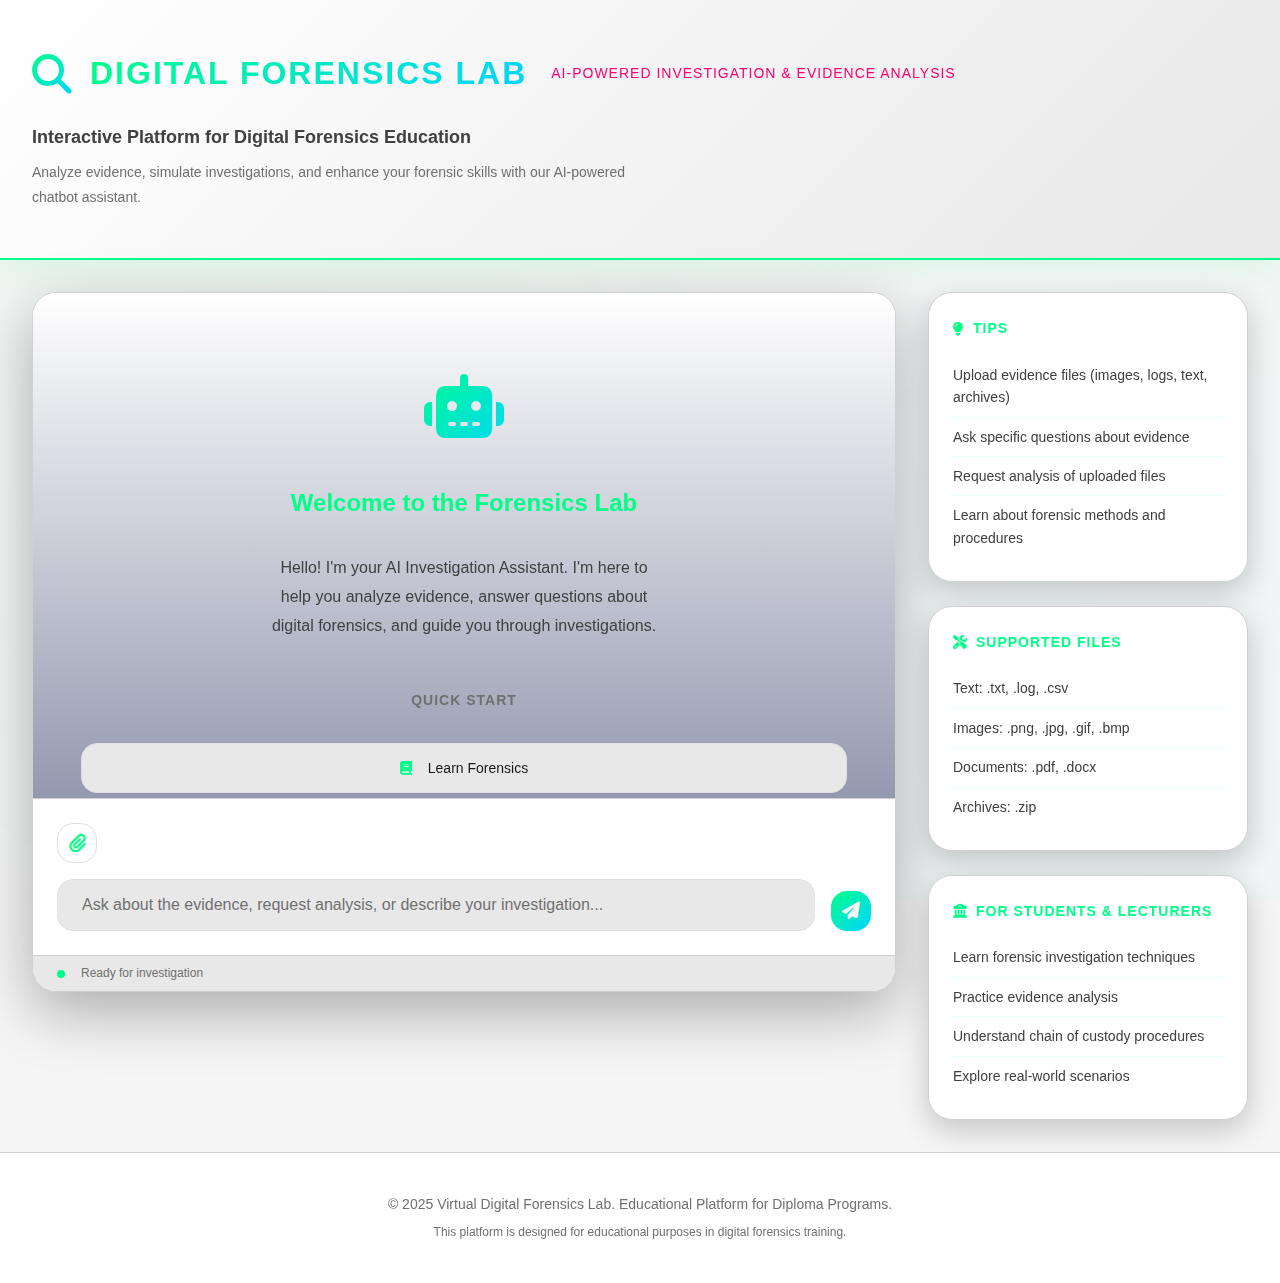
<file: index.html>
<!DOCTYPE html>
<html lang="en">
<head>
    <meta charset="UTF-8">
    <meta name="viewport" content="width=device-width, initial-scale=1.0">
    <meta name="description" content="Virtual Digital Forensics Lab - AI-Powered Investigation and Evidence Analysis">
    <meta name="keywords" content="digital forensics, AI chatbot, evidence analysis, investigation tools">
    <title>Virtual Digital Forensics Lab - AI Investigation Platform</title>
    <link rel="stylesheet" href="assets/css/styles.css">
    <link rel="stylesheet" href="https://cdnjs.cloudflare.com/ajax/libs/font-awesome/6.4.0/css/all.min.css">
</head>
<body>
    <div class="container">
        <!-- Header Section -->
        <header class="header">
            <div class="header-content">
                <div class="logo-section">
                    <div class="logo">
                        <i class="fas fa-magnifying-glass"></i>
                        <span class="logo-text">Digital Forensics Lab</span>
                    </div>
                    <p class="tagline">AI-Powered Investigation & Evidence Analysis</p>
                </div>
                <div class="header-info">
                    <p class="subtitle">Interactive Platform for Digital Forensics Education</p>
                    <p class="description">Analyze evidence, simulate investigations, and enhance your forensic skills with our AI-powered chatbot assistant.</p>
                </div>
            </div>
        </header>

        <!-- Main Chat Interface -->
        <main class="main-content">
            <div class="chat-container">
                <!-- Chat Messages Area -->
                <div class="chat-messages" id="chatMessages">
                    <div class="welcome-section">
                        <div class="welcome-icon">
                            <i class="fas fa-robot"></i>
                        </div>
                        <h2>Welcome to the Forensics Lab</h2>
                        <p>Hello! I'm your AI Investigation Assistant. I'm here to help you analyze evidence, answer questions about digital forensics, and guide you through investigations.</p>
                        
                        <div class="quick-actions">
                            <h3>Quick Start</h3>
                            <button class="quick-btn" onclick="addQuickMessage('What are the main types of digital forensics?')">
                                <i class="fas fa-book"></i> Learn Forensics
                            </button>
                            <button class="quick-btn" onclick="addQuickMessage('How do I analyze log files for evidence?')">
                                <i class="fas fa-file-alt"></i> Log Analysis
                            </button>
                            <button class="quick-btn" onclick="addQuickMessage('What are best practices for chain of custody?')">
                                <i class="fas fa-link"></i> Chain of Custody
                            </button>
                            <button class="quick-btn" onclick="addQuickMessage('How do I analyze file metadata?')">
                                <i class="fas fa-info-circle"></i> Metadata Analysis
                            </button>
                        </div>
                    </div>
                </div>

                <!-- Input Area -->
                <div class="chat-input-area">
                    <!-- File Upload Section -->
                    <div class="file-upload-area">
                        <input type="file" id="fileInput" multiple accept=".txt,.pdf,.log,.zip,.png,.jpg,.jpeg,.gif,.bmp,.docx,.csv" hidden>
                        <button class="file-upload-btn" id="uploadBtn" title="Upload evidence files">
                            <i class="fas fa-paperclip"></i>
                        </button>
                        <div class="file-list" id="fileList"></div>
                    </div>

                    <!-- Message Input -->
                    <div class="input-wrapper">
                        <textarea 
                            id="messageInput" 
                            placeholder="Ask about the evidence, request analysis, or describe your investigation..." 
                            rows="1"
                            class="message-input"
                        ></textarea>
                        <button id="sendBtn" class="send-btn" title="Send message (Shift+Enter or click button)">
                            <i class="fas fa-paper-plane"></i>
                        </button>
                    </div>
                </div>

                <!-- Status Indicator -->
                <div class="status-bar">
                    <span class="status-indicator" id="statusIndicator"></span>
                    <span class="status-text">Ready for investigation</span>
                </div>
            </div>

            <!-- Information Panel -->
            <aside class="info-panel">
                <div class="panel-section">
                    <h3><i class="fas fa-lightbulb"></i> Tips</h3>
                    <ul>
                        <li>Upload evidence files (images, logs, text, archives)</li>
                        <li>Ask specific questions about evidence</li>
                        <li>Request analysis of uploaded files</li>
                        <li>Learn about forensic methods and procedures</li>
                    </ul>
                </div>

                <div class="panel-section">
                    <h3><i class="fas fa-tools"></i> Supported Files</h3>
                    <ul>
                        <li>Text: .txt, .log, .csv</li>
                        <li>Images: .png, .jpg, .gif, .bmp</li>
                        <li>Documents: .pdf, .docx</li>
                        <li>Archives: .zip</li>
                    </ul>
                </div>

                <div class="panel-section">
                    <h3><i class="fas fa-university"></i> For Students & Lecturers</h3>
                    <ul>
                        <li>Learn forensic investigation techniques</li>
                        <li>Practice evidence analysis</li>
                        <li>Understand chain of custody procedures</li>
                        <li>Explore real-world scenarios</li>
                    </ul>
                </div>
            </aside>
        </main>

        <!-- Footer -->
        <footer class="footer">
            <p>&copy; 2025 Virtual Digital Forensics Lab. Educational Platform for Diploma Programs.</p>
            <p class="footer-note">This platform is designed for educational purposes in digital forensics training.</p>
        </footer>
    </div>

    <!-- Scripts -->
    <script src="assets/js/chatbot.js"></script>
</body>
</html>
</file>
<file: assets/css/styles.css>
/* =====================================================
   VIRTUAL DIGITAL FORENSICS LAB - MODERN DESIGN
   Cybersecurity-Inspired Theme with Professional Look
   ===================================================== */

:root {
    /* Color Palette - Cybersecurity Theme */
    --primary-bg: #0a0e27;
    --secondary-bg: #1a1f3a;
    --tertiary-bg: #2d3250;
    
    --accent-primary: #00ff88;
    --accent-secondary: #ff006e;
    --accent-tertiary: #00d4ff;
    
    --text-primary: #e8eaed;
    --text-secondary: #b0b3b8;
    --text-muted: #79797f;
    
    --border-color: #404854;
    --border-light: #525966;
    --success: #00ff88;
    --error: #ff006e;
    --warning: #ffa500;
    
    /* Spacing */
    --spacing-xs: 0.25rem;
    --spacing-sm: 0.5rem;
    --spacing-md: 1rem;
    --spacing-lg: 1.5rem;
    --spacing-xl: 2rem;
    --spacing-2xl: 3rem;
    
    /* Font Sizes */
    --font-xs: 0.75rem;
    --font-sm: 0.875rem;
    --font-base: 1rem;
    --font-lg: 1.125rem;
    --font-xl: 1.5rem;
    --font-2xl: 2rem;
    
    /* Border Radius */
    --radius-sm: 0.25rem;
    --radius-md: 0.5rem;
    --radius-lg: 1rem;
    --radius-xl: 1.5rem;
    
    /* Transitions */
    --transition-fast: 150ms ease-in-out;
    --transition-normal: 300ms ease-in-out;
    --transition-slow: 500ms ease-in-out;
}

/* =====================================================
   GLOBAL STYLES
   ===================================================== */

* {
    margin: 0;
    padding: 0;
    box-sizing: border-box;
}

html {
    scroll-behavior: smooth;
}

body {
    font-family: 'Segoe UI', Tahoma, Geneva, Verdana, sans-serif;
    background-color: var(--primary-bg);
    color: var(--text-primary);
    line-height: 1.6;
    overflow-x: hidden;
}

body::before {
    content: '';
    position: fixed;
    top: 0;
    left: 0;
    width: 100%;
    height: 100%;
    background: 
        radial-gradient(circle at 20% 50%, rgba(0, 255, 136, 0.03) 0%, transparent 50%),
        radial-gradient(circle at 80% 80%, rgba(0, 212, 255, 0.03) 0%, transparent 50%);
    pointer-events: none;
    z-index: -1;
}

/* =====================================================
   CONTAINER & LAYOUT
   ===================================================== */

.container {
    display: flex;
    flex-direction: column;
    min-height: 100vh;
    max-width: 100%;
}

/* =====================================================
   HEADER STYLES
   ===================================================== */

.header {
    background: linear-gradient(135deg, var(--secondary-bg) 0%, var(--tertiary-bg) 100%);
    border-bottom: 2px solid var(--accent-primary);
    padding: var(--spacing-2xl) var(--spacing-xl);
    box-shadow: 0 8px 32px rgba(0, 255, 136, 0.1);
    animation: slideDown 0.6s ease-out;
}

@keyframes slideDown {
    from {
        opacity: 0;
        transform: translateY(-20px);
    }
    to {
        opacity: 1;
        transform: translateY(0);
    }
}

.header-content {
    max-width: 1400px;
    margin: 0 auto;
}

.logo-section {
    display: flex;
    align-items: center;
    gap: var(--spacing-lg);
    margin-bottom: var(--spacing-lg);
}

.logo {
    display: flex;
    align-items: center;
    gap: var(--spacing-md);
    font-size: var(--font-2xl);
    font-weight: 700;
    color: var(--accent-primary);
    text-transform: uppercase;
    letter-spacing: 2px;
}

.logo i {
    font-size: 2.5rem;
    background: linear-gradient(135deg, var(--accent-primary), var(--accent-tertiary));
    -webkit-background-clip: text;
    -webkit-text-fill-color: transparent;
    background-clip: text;
}

.logo-text {
    background: linear-gradient(135deg, var(--accent-primary), var(--accent-tertiary));
    -webkit-background-clip: text;
    -webkit-text-fill-color: transparent;
    background-clip: text;
}

.tagline {
    font-size: var(--font-sm);
    color: var(--accent-secondary);
    letter-spacing: 1px;
    text-transform: uppercase;
}

.subtitle {
    font-size: var(--font-lg);
    color: var(--text-secondary);
    margin-bottom: var(--spacing-sm);
    font-weight: 600;
}

.description {
    font-size: var(--font-sm);
    color: var(--text-muted);
    max-width: 600px;
    line-height: 1.8;
}

/* =====================================================
   MAIN CONTENT & CHAT
   ===================================================== */

.main-content {
    flex: 1;
    display: grid;
    grid-template-columns: 1fr 320px;
    gap: var(--spacing-xl);
    padding: var(--spacing-xl);
    max-width: 1400px;
    width: 100%;
    margin: 0 auto;
}

.chat-container {
    display: flex;
    flex-direction: column;
    background-color: var(--secondary-bg);
    border: 1px solid var(--border-color);
    border-radius: var(--radius-xl);
    overflow: hidden;
    box-shadow: 0 20px 60px rgba(0, 0, 0, 0.3);
    height: 700px;
    max-height: 80vh;
    animation: fadeIn 0.8s ease-out 0.2s both;
}

@keyframes fadeIn {
    from {
        opacity: 0;
        transform: translateY(20px);
    }
    to {
        opacity: 1;
        transform: translateY(0);
    }
}

/* =====================================================
   CHAT MESSAGES AREA
   ===================================================== */

.chat-messages {
    flex: 1;
    overflow-y: auto;
    padding: var(--spacing-xl);
    display: flex;
    flex-direction: column;
    gap: var(--spacing-lg);
    background: linear-gradient(180deg, var(--secondary-bg) 0%, rgba(42, 51, 96, 0.5) 100%);
}

/* Scrollbar Styling */
.chat-messages::-webkit-scrollbar {
    width: 8px;
}

.chat-messages::-webkit-scrollbar-track {
    background: var(--tertiary-bg);
}

.chat-messages::-webkit-scrollbar-thumb {
    background: var(--accent-primary);
    border-radius: var(--radius-sm);
}

.chat-messages::-webkit-scrollbar-thumb:hover {
    background: var(--accent-tertiary);
}

/* Welcome Section */
.welcome-section {
    display: flex;
    flex-direction: column;
    align-items: center;
    text-align: center;
    padding: var(--spacing-xl) var(--spacing-md);
    gap: var(--spacing-lg);
    animation: fadeIn 0.6s ease-out;
}

.welcome-icon {
    font-size: 4rem;
    background: linear-gradient(135deg, var(--accent-primary), var(--accent-tertiary));
    -webkit-background-clip: text;
    -webkit-text-fill-color: transparent;
    background-clip: text;
    animation: float 3s ease-in-out infinite;
}

@keyframes float {
    0%, 100% {
        transform: translateY(0px);
    }
    50% {
        transform: translateY(-10px);
    }
}

.welcome-section h2 {
    font-size: var(--font-xl);
    margin-bottom: var(--spacing-sm);
    color: var(--accent-primary);
}

.welcome-section p {
    color: var(--text-secondary);
    max-width: 400px;
    line-height: 1.8;
}

/* Quick Actions */
.quick-actions {
    width: 100%;
    margin-top: var(--spacing-lg);
}

.quick-actions h3 {
    font-size: var(--font-sm);
    color: var(--text-muted);
    text-transform: uppercase;
    letter-spacing: 1px;
    margin-bottom: var(--spacing-md);
}

.quick-actions {
    display: flex;
    flex-direction: column;
    gap: var(--spacing-md);
    width: 100%;
}

.quick-btn {
    background-color: var(--tertiary-bg);
    border: 1px solid var(--border-light);
    color: var(--text-primary);
    padding: var(--spacing-md) var(--spacing-lg);
    border-radius: var(--radius-lg);
    cursor: pointer;
    font-size: var(--font-sm);
    display: flex;
    align-items: center;
    gap: var(--spacing-md);
    transition: all var(--transition-normal);
    justify-content: center;
}

.quick-btn i {
    color: var(--accent-primary);
}

.quick-btn:hover {
    background-color: var(--accent-primary);
    color: var(--primary-bg);
    border-color: var(--accent-primary);
    transform: translateY(-2px);
    box-shadow: 0 8px 20px rgba(0, 255, 136, 0.2);
}

/* Chat Messages */
.message {
    display: flex;
    gap: var(--spacing-md);
    margin-bottom: var(--spacing-md);
    animation: messageSlide 0.4s ease-out;
}

@keyframes messageSlide {
    from {
        opacity: 0;
        transform: translateY(10px);
    }
    to {
        opacity: 1;
        transform: translateY(0);
    }
}

.message.user {
    justify-content: flex-end;
}

.message.bot {
    justify-content: flex-start;
}

.message-avatar {
    width: 32px;
    height: 32px;
    border-radius: 50%;
    display: flex;
    align-items: center;
    justify-content: center;
    font-size: 1rem;
    flex-shrink: 0;
}

.message.user .message-avatar {
    background-color: var(--accent-secondary);
    order: 2;
}

.message.bot .message-avatar {
    background-color: var(--accent-primary);
}

.message-content {
    max-width: 70%;
    padding: var(--spacing-md) var(--spacing-lg);
    border-radius: var(--radius-lg);
    word-wrap: break-word;
    white-space: pre-wrap;
}

.message.user .message-content {
    background-color: var(--accent-primary);
    color: var(--primary-bg);
    border-bottom-right-radius: var(--radius-sm);
}

.message.bot .message-content {
    background-color: var(--tertiary-bg);
    color: var(--text-primary);
    border: 1px solid var(--border-light);
    border-bottom-left-radius: var(--radius-sm);
}

.message-content code {
    background-color: rgba(0, 0, 0, 0.2);
    padding: 2px 6px;
    border-radius: var(--radius-sm);
    font-family: 'Courier New', monospace;
    font-size: var(--font-xs);
}

.message-content pre {
    background-color: rgba(0, 0, 0, 0.3);
    padding: var(--spacing-md);
    border-radius: var(--radius-md);
    overflow-x: auto;
    margin-top: var(--spacing-sm);
}

.file-badge {
    display: inline-block;
    background-color: rgba(0, 255, 136, 0.1);
    border: 1px solid var(--accent-primary);
    color: var(--accent-primary);
    padding: 4px 8px;
    border-radius: var(--radius-md);
    font-size: var(--font-xs);
    margin-top: var(--spacing-sm);
}

.typing-indicator {
    display: flex;
    gap: 4px;
    padding: var(--spacing-md);
}

.typing-dot {
    width: 8px;
    height: 8px;
    background-color: var(--accent-primary);
    border-radius: 50%;
    animation: typing 1.4s infinite;
}

.typing-dot:nth-child(2) {
    animation-delay: 0.2s;
}

.typing-dot:nth-child(3) {
    animation-delay: 0.4s;
}

@keyframes typing {
    0%, 60%, 100% {
        opacity: 0.3;
        transform: translateY(0);
    }
    30% {
        opacity: 1;
        transform: translateY(-10px);
    }
}

/* =====================================================
   INPUT AREA
   ===================================================== */

.chat-input-area {
    background-color: var(--secondary-bg);
    border-top: 1px solid var(--border-color);
    padding: var(--spacing-lg);
    display: flex;
    flex-direction: column;
    gap: var(--spacing-md);
}

.file-upload-area {
    display: flex;
    align-items: center;
    gap: var(--spacing-md);
}

.file-upload-btn {
    background-color: transparent;
    border: 1px solid var(--border-light);
    color: var(--accent-primary);
    width: 40px;
    height: 40px;
    border-radius: var(--radius-lg);
    cursor: pointer;
    font-size: 1.2rem;
    display: flex;
    align-items: center;
    justify-content: center;
    transition: all var(--transition-normal);
    flex-shrink: 0;
}

.file-upload-btn:hover {
    background-color: var(--accent-primary);
    color: var(--primary-bg);
    border-color: var(--accent-primary);
    transform: scale(1.05);
}

.file-list {
    display: flex;
    flex-wrap: wrap;
    gap: var(--spacing-sm);
    flex: 1;
}

.file-item {
    display: flex;
    align-items: center;
    gap: var(--spacing-sm);
    background-color: var(--tertiary-bg);
    padding: 6px 10px;
    border-radius: var(--radius-md);
    border: 1px solid var(--accent-primary);
    font-size: var(--font-xs);
    color: var(--accent-primary);
    animation: slideUp 0.3s ease-out;
}

@keyframes slideUp {
    from {
        opacity: 0;
        transform: translateY(10px);
    }
    to {
        opacity: 1;
        transform: translateY(0);
    }
}

.file-item button {
    background: none;
    border: none;
    color: var(--accent-primary);
    cursor: pointer;
    padding: 0;
    display: flex;
    align-items: center;
    justify-content: center;
    transition: all var(--transition-fast);
}

.file-item button:hover {
    color: var(--accent-secondary);
    transform: scale(1.2);
}

.input-wrapper {
    display: flex;
    gap: var(--spacing-md);
    align-items: flex-end;
}

.message-input {
    flex: 1;
    background-color: var(--tertiary-bg);
    border: 1px solid var(--border-light);
    color: var(--text-primary);
    padding: var(--spacing-md) var(--spacing-lg);
    border-radius: var(--radius-lg);
    font-family: inherit;
    font-size: var(--font-base);
    resize: none;
    max-height: 120px;
    transition: all var(--transition-normal);
}

.message-input:focus {
    outline: none;
    border-color: var(--accent-primary);
    background-color: rgba(45, 50, 80, 0.8);
    box-shadow: 0 0 20px rgba(0, 255, 136, 0.2);
}

.message-input::placeholder {
    color: var(--text-muted);
}

.send-btn {
    background: linear-gradient(135deg, var(--accent-primary), var(--accent-tertiary));
    border: none;
    color: var(--primary-bg);
    width: 40px;
    height: 40px;
    border-radius: var(--radius-lg);
    cursor: pointer;
    font-size: 1.1rem;
    display: flex;
    align-items: center;
    justify-content: center;
    transition: all var(--transition-normal);
    flex-shrink: 0;
}

.send-btn:hover {
    transform: translateY(-2px);
    box-shadow: 0 8px 20px rgba(0, 255, 136, 0.3);
}

.send-btn:active {
    transform: translateY(0);
}

.send-btn:disabled {
    opacity: 0.5;
    cursor: not-allowed;
}

/* Status Bar */
.status-bar {
    background-color: var(--tertiary-bg);
    padding: var(--spacing-sm) var(--spacing-lg);
    border-top: 1px solid var(--border-color);
    display: flex;
    align-items: center;
    gap: var(--spacing-md);
    font-size: var(--font-xs);
    color: var(--text-muted);
}

.status-indicator {
    width: 8px;
    height: 8px;
    background-color: var(--success);
    border-radius: 50%;
    animation: pulse 2s infinite;
}

@keyframes pulse {
    0%, 100% {
        opacity: 1;
    }
    50% {
        opacity: 0.5;
    }
}

/* =====================================================
   INFO PANEL
   ===================================================== */

.info-panel {
    display: flex;
    flex-direction: column;
    gap: var(--spacing-lg);
    animation: slideLeft 0.8s ease-out 0.3s both;
}

@keyframes slideLeft {
    from {
        opacity: 0;
        transform: translateX(40px);
    }
    to {
        opacity: 1;
        transform: translateX(0);
    }
}

.panel-section {
    background-color: var(--secondary-bg);
    border: 1px solid var(--border-color);
    border-radius: var(--radius-xl);
    padding: var(--spacing-lg);
    box-shadow: 0 10px 30px rgba(0, 0, 0, 0.2);
    transition: all var(--transition-normal);
}

.panel-section:hover {
    border-color: var(--accent-primary);
    box-shadow: 0 10px 30px rgba(0, 255, 136, 0.1);
}

.panel-section h3 {
    font-size: var(--font-sm);
    color: var(--accent-primary);
    margin-bottom: var(--spacing-md);
    display: flex;
    align-items: center;
    gap: var(--spacing-sm);
    text-transform: uppercase;
    letter-spacing: 1px;
}

.panel-section ul {
    list-style: none;
}

.panel-section li {
    padding: var(--spacing-sm) 0;
    color: var(--text-secondary);
    font-size: var(--font-sm);
    line-height: 1.6;
    border-bottom: 1px solid rgba(0, 255, 136, 0.1);
    transition: all var(--transition-normal);
}

.panel-section li:last-child {
    border-bottom: none;
}

.panel-section li:hover {
    color: var(--accent-primary);
    padding-left: var(--spacing-sm);
}

/* =====================================================
   FOOTER
   ===================================================== */

.footer {
    background-color: var(--secondary-bg);
    border-top: 1px solid var(--border-color);
    padding: var(--spacing-xl) var(--spacing-xl);
    text-align: center;
    color: var(--text-muted);
    font-size: var(--font-sm);
}

.footer p {
    margin: var(--spacing-sm) 0;
}

.footer-note {
    font-size: var(--font-xs);
    color: var(--text-muted);
}

/* =====================================================
   RESPONSIVE DESIGN
   ===================================================== */

@media (max-width: 1024px) {
    .main-content {
        grid-template-columns: 1fr;
    }

    .info-panel {
        grid-row: auto;
        display: grid;
        grid-template-columns: repeat(auto-fit, minmax(250px, 1fr));
        gap: var(--spacing-lg);
    }

    .panel-section {
        min-height: auto;
    }
}

@media (max-width: 768px) {
    .header {
        padding: var(--spacing-xl) var(--spacing-lg);
    }

    .logo-section {
        flex-direction: column;
        align-items: center;
        text-align: center;
    }

    .logo {
        font-size: var(--font-xl);
    }

    .main-content {
        padding: var(--spacing-lg) var(--spacing-md);
        gap: var(--spacing-lg);
        height: auto;
    }

    .chat-container {
        height: 600px;
    }

    .message-content {
        max-width: 85%;
    }

    .quick-actions {
        display: grid;
        grid-template-columns: 1fr 1fr;
    }

    .quick-btn {
        font-size: var(--font-xs);
        padding: var(--spacing-md);
    }

    .info-panel {
        grid-template-columns: 1fr;
    }
}

@media (max-width: 480px) {
    :root {
        --font-2xl: 1.5rem;
        --font-xl: 1.25rem;
        --spacing-xl: 1rem;
        --spacing-2xl: 1.5rem;
    }

    .header {
        padding: var(--spacing-lg) var(--spacing-md);
    }

    .logo {
        font-size: var(--font-lg);
    }

    .tagline {
        font-size: var(--font-xs);
    }

    .main-content {
        padding: var(--spacing-md);
        gap: var(--spacing-md);
    }

    .chat-container {
        height: 500px;
        border-radius: var(--radius-lg);
    }

    .chat-messages {
        padding: var(--spacing-md);
    }

    .message {
        gap: var(--spacing-sm);
    }

    .message-content {
        max-width: 90%;
        padding: var(--spacing-md);
        font-size: var(--font-sm);
    }

    .welcome-section {
        padding: var(--spacing-lg) var(--spacing-md);
    }

    .quick-actions {
        grid-template-columns: 1fr;
    }

    .quick-btn {
        width: 100%;
    }

    .input-wrapper {
        flex-direction: column;
    }

    .message-input {
        width: 100%;
    }

    .send-btn {
        width: 100%;
        height: 44px;
    }

    .info-panel {
        display: none;
    }

    .file-item {
        font-size: var(--font-xs);
    }
}

/* =====================================================
   ACCESSIBILITY
   ===================================================== */

@media (prefers-reduced-motion: reduce) {
    * {
        animation: none !important;
        transition: none !important;
    }
}

@media (prefers-color-scheme: light) {
    :root {
        --primary-bg: #f5f5f5;
        --secondary-bg: #ffffff;
        --tertiary-bg: #e8e8e8;
        
        --text-primary: #1a1a1a;
        --text-secondary: #404040;
        --text-muted: #707070;
        
        --border-color: #d0d0d0;
        --border-light: #e0e0e0;
    }

    .message.user .message-content {
        background-color: var(--accent-primary);
        color: #000;
    }

    .message.bot .message-content {
        background-color: #f0f0f0;
        border-color: #d0d0d0;
    }
}
</file>
